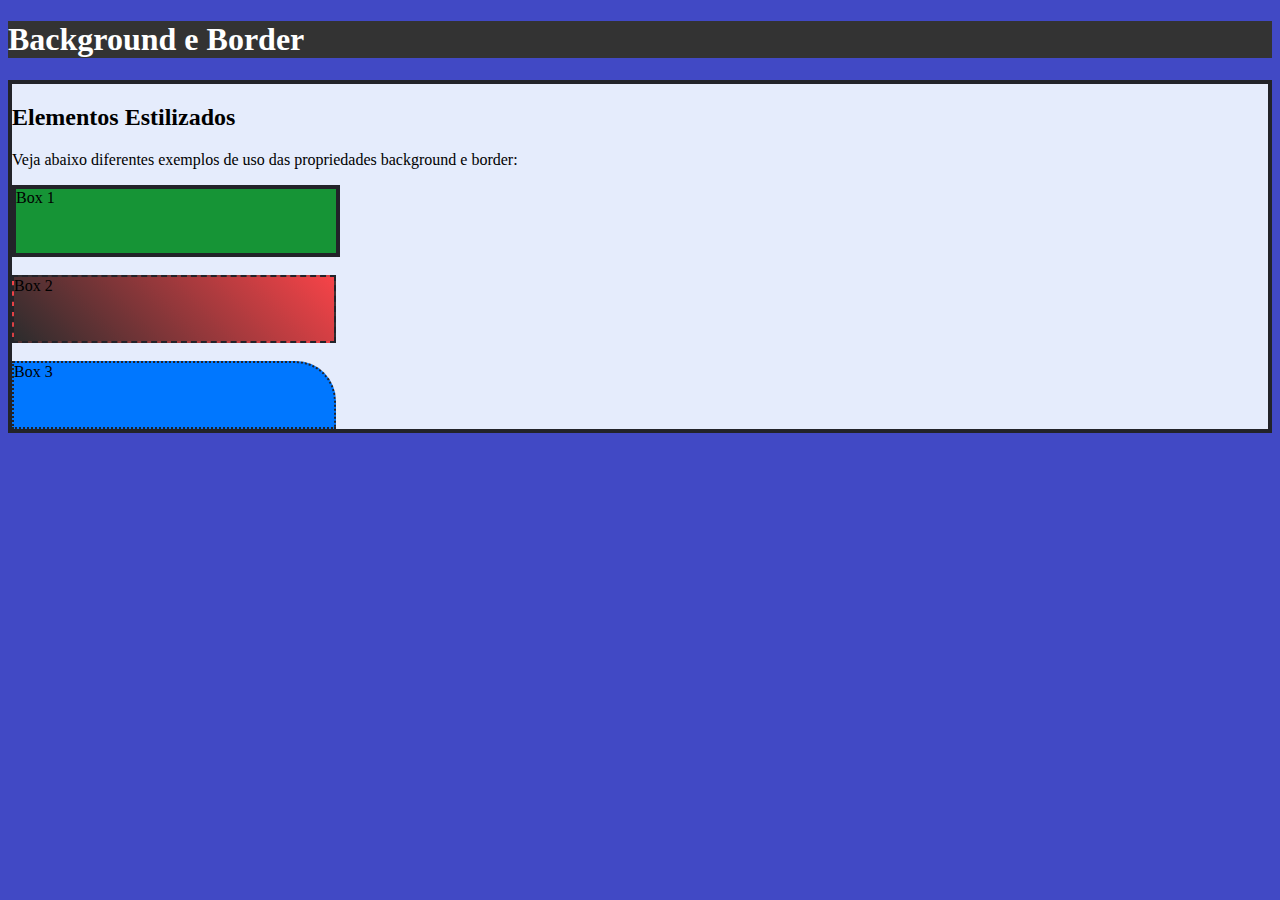
<file: background-border/index.html>
<!DOCTYPE html>
<html lang="en">
<head>
    <meta charset="UTF-8">
    <meta name="viewport" content="width=device-width, initial-scale=1.0">
    <title>Background e Border</title>
    <link rel="stylesheet" href="style.css">
</head>
<body>
    <header>
        <h1>Background e Border</h1>
    </header>

    <main>
        <h2>Elementos Estilizados</h2>
        <p>Veja abaixo diferentes exemplos de uso das propriedades background e border:</p>

        <section>
            <div class="box box1">Box 1</div>
            <br>
            <div class="box box2">Box 2</div>
            <br>
            <div class="box box3">Box 3</div>
        </section>
    </main>
</body>
</html>
</file>
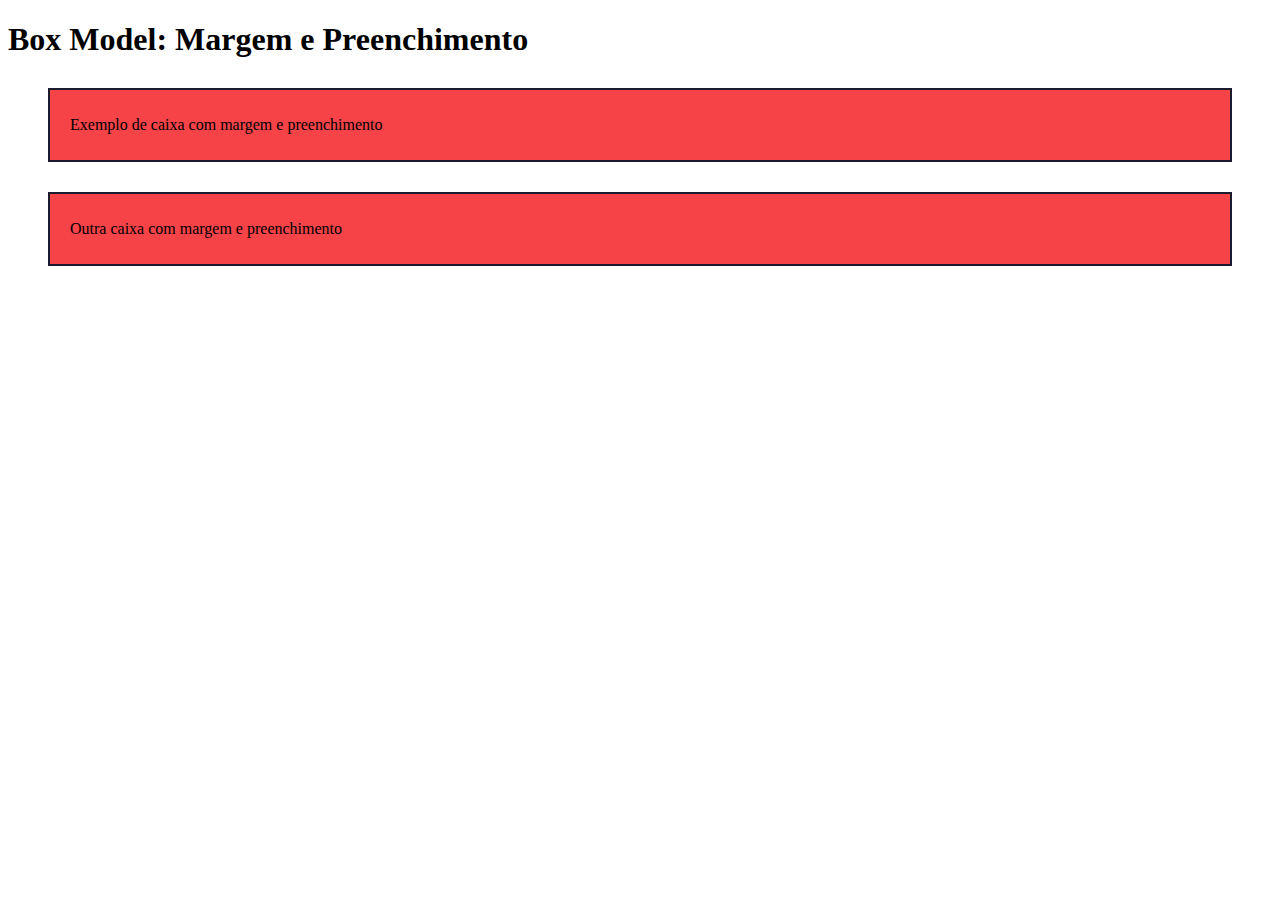
<file: box-model/index.html>
<!DOCTYPE html>
<html lang="pt-BR">
<head>
    <meta charset="UTF-8">
    <meta name="viewport" content="width=device-width, initial-scale=1.0">
    <title>Box Model: Margem e Preenchimento</title>
    <link rel="stylesheet" href="style.css">
</head>
<body>
    <h1>Box Model: Margem e Preenchimento</h1>
    
    <div class="box box1">
        <p>Exemplo de caixa com margem e preenchimento</p>
    </div>

    <div class="box box2">
        <p>Outra caixa com margem e preenchimento</p>
    </div>
</body>
</html>
</file>
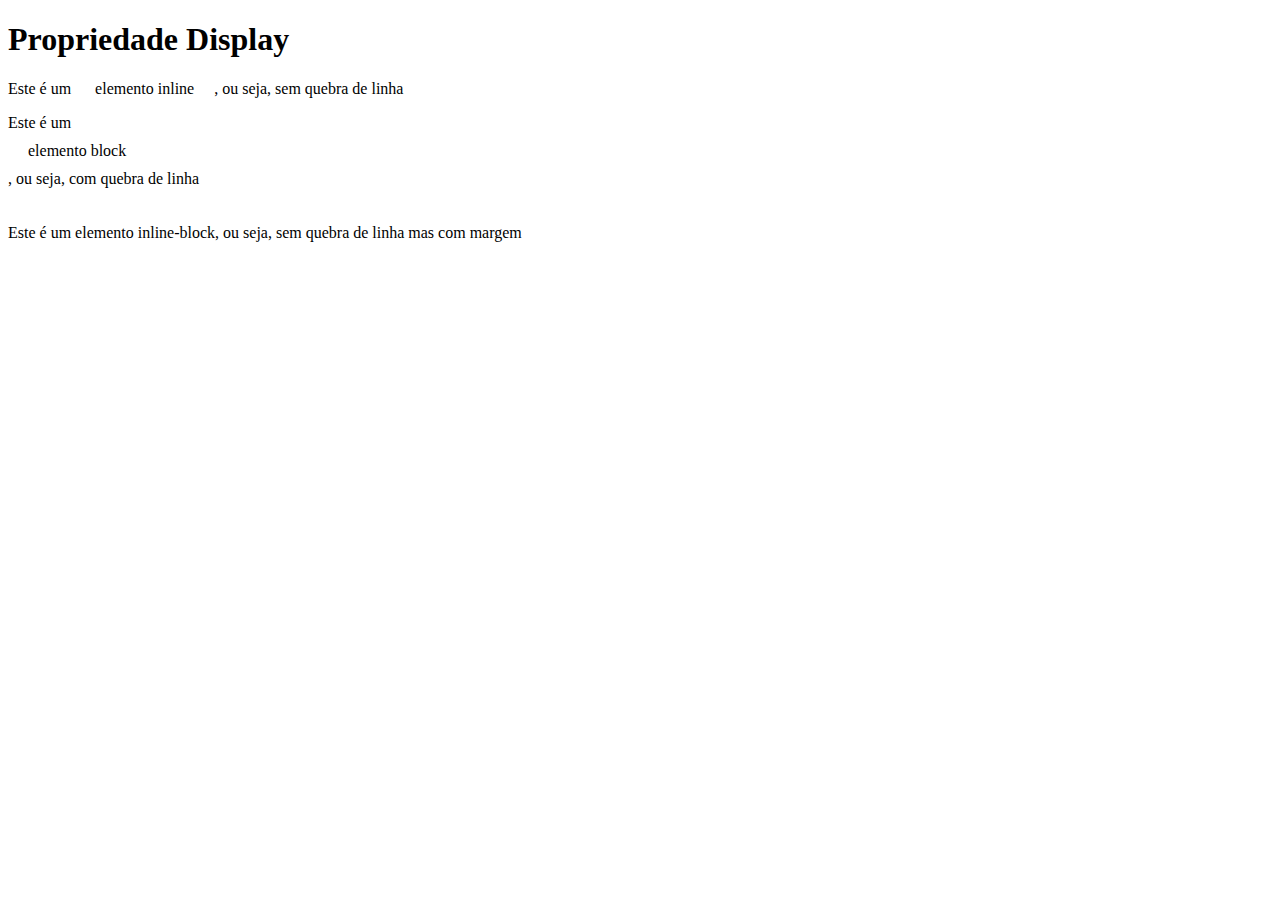
<file: display/index.html>
<!DOCTYPE html>
<html lang="pt-br">
<head>
    <meta charset="UTF-8">
    <meta name="viewport" content="width=device-width, initial-scale=1.0">
    <title>Display: Inline, block e inline-block</title>
    <link rel="stylesheet" href="style.css">
</head>
<body>
    <main>
        <h1>Propriedade Display</h1>

        <p>Este é um <span class="inline">elemento inline</span>, ou seja, sem quebra de linha</p>
        <p>Este é um <span class="block">elemento block</span>, ou seja, com quebra de linha</p>
        <p>Este é um <span class="inline-block">elemento inline-block</span>, ou seja, sem quebra de linha mas com margem</p>
    </main>    
</body>
</html>
</file>
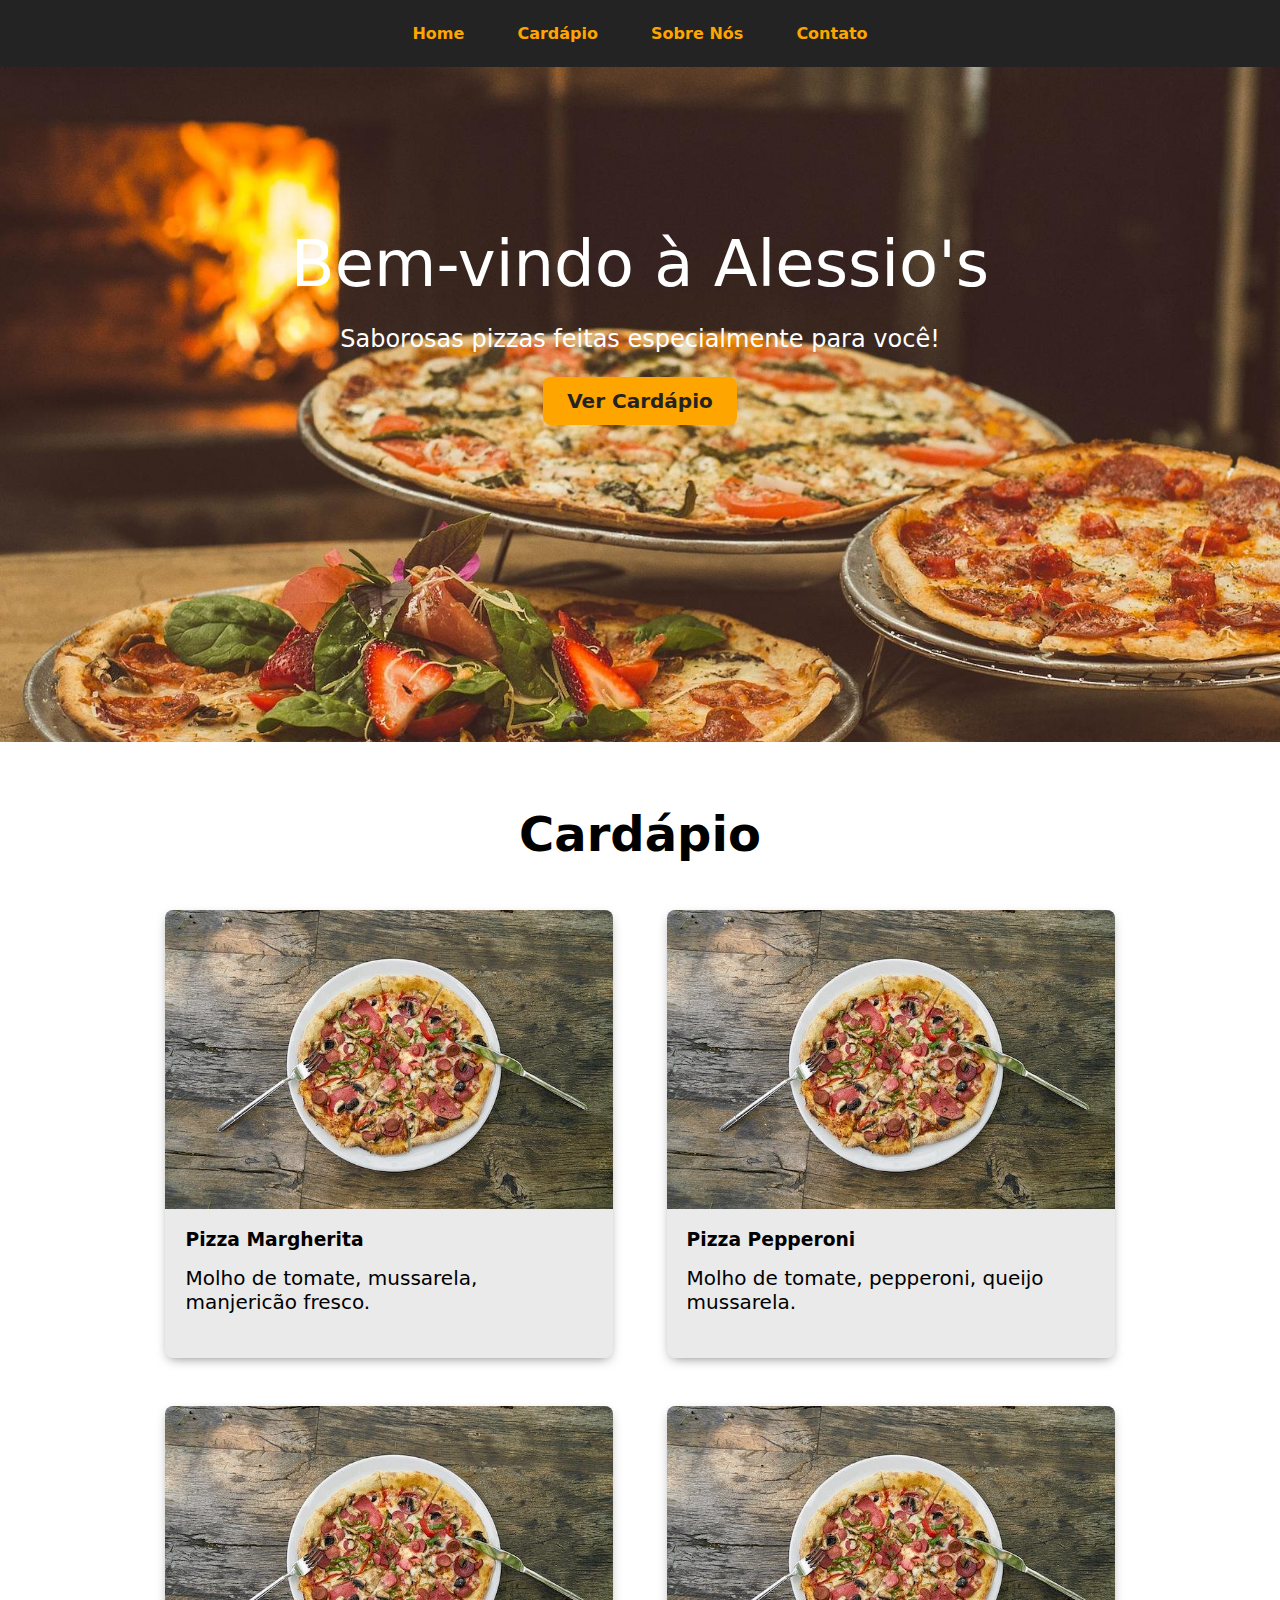
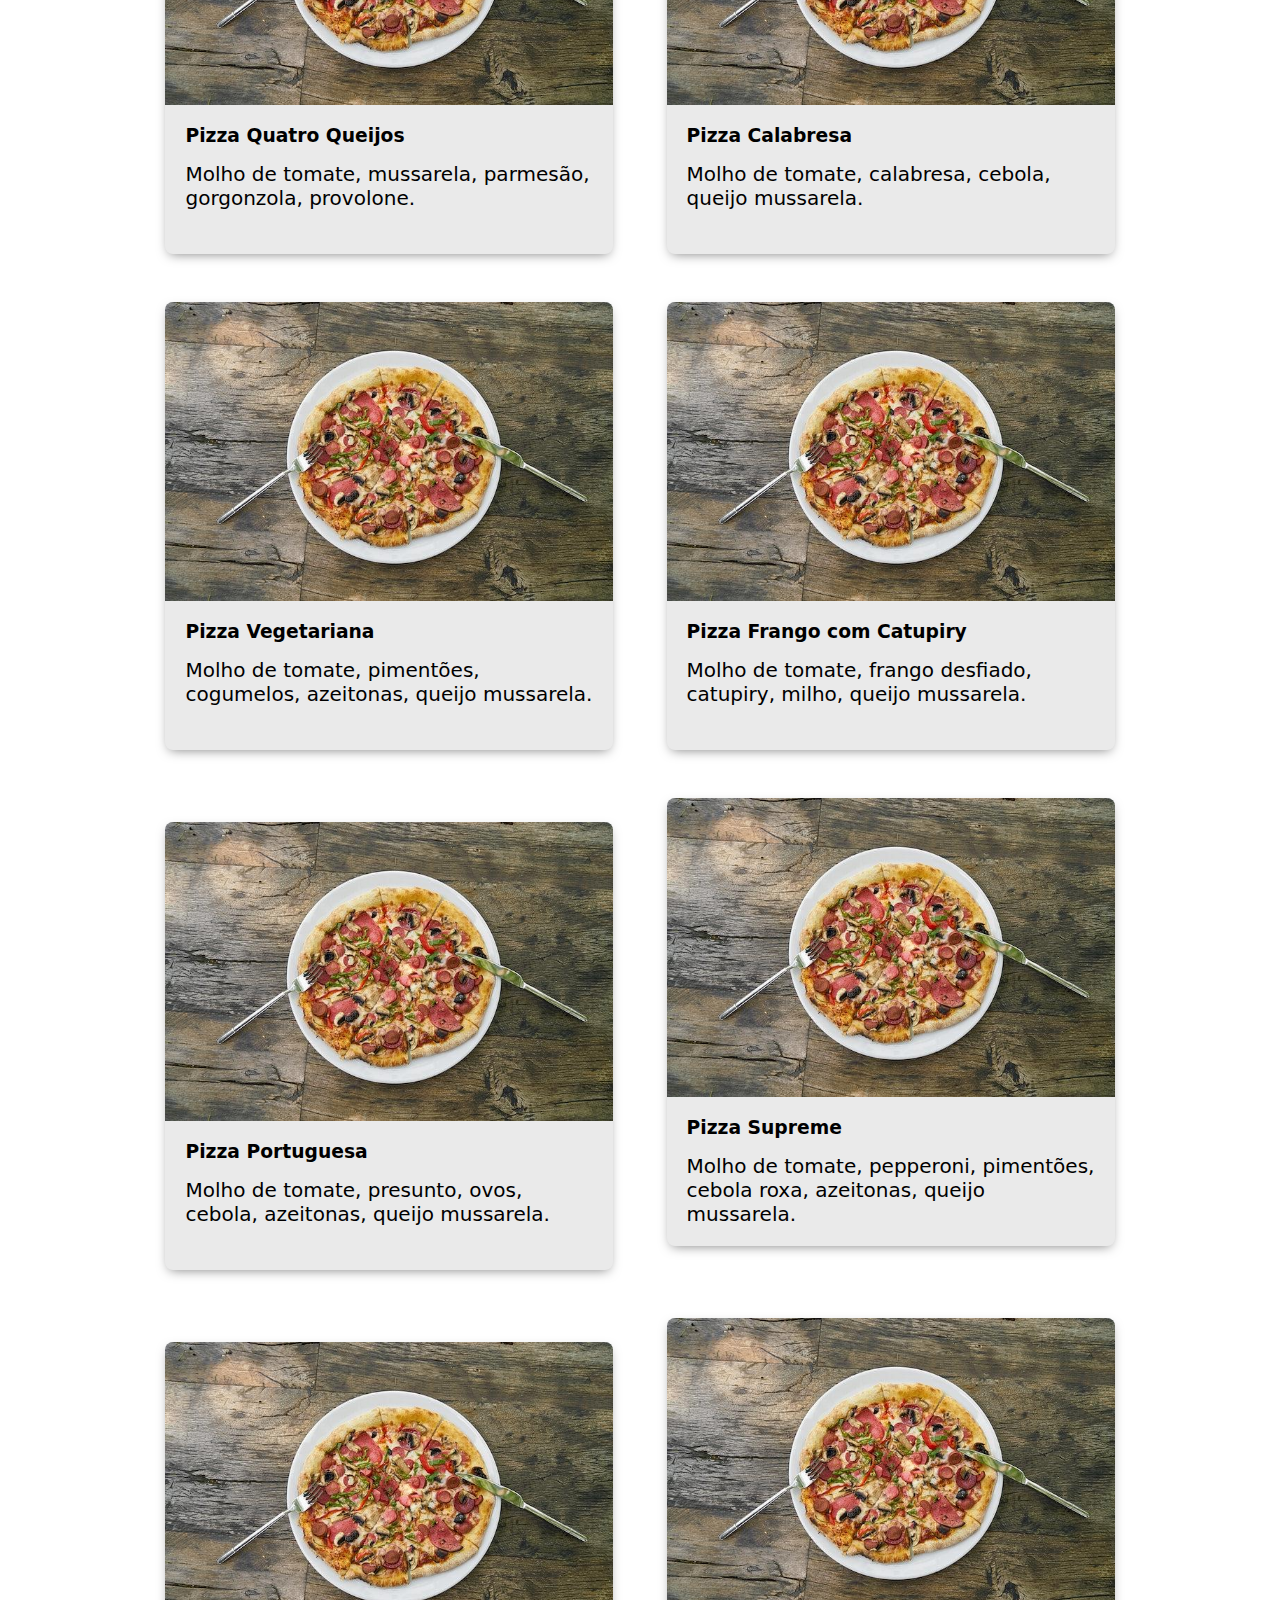
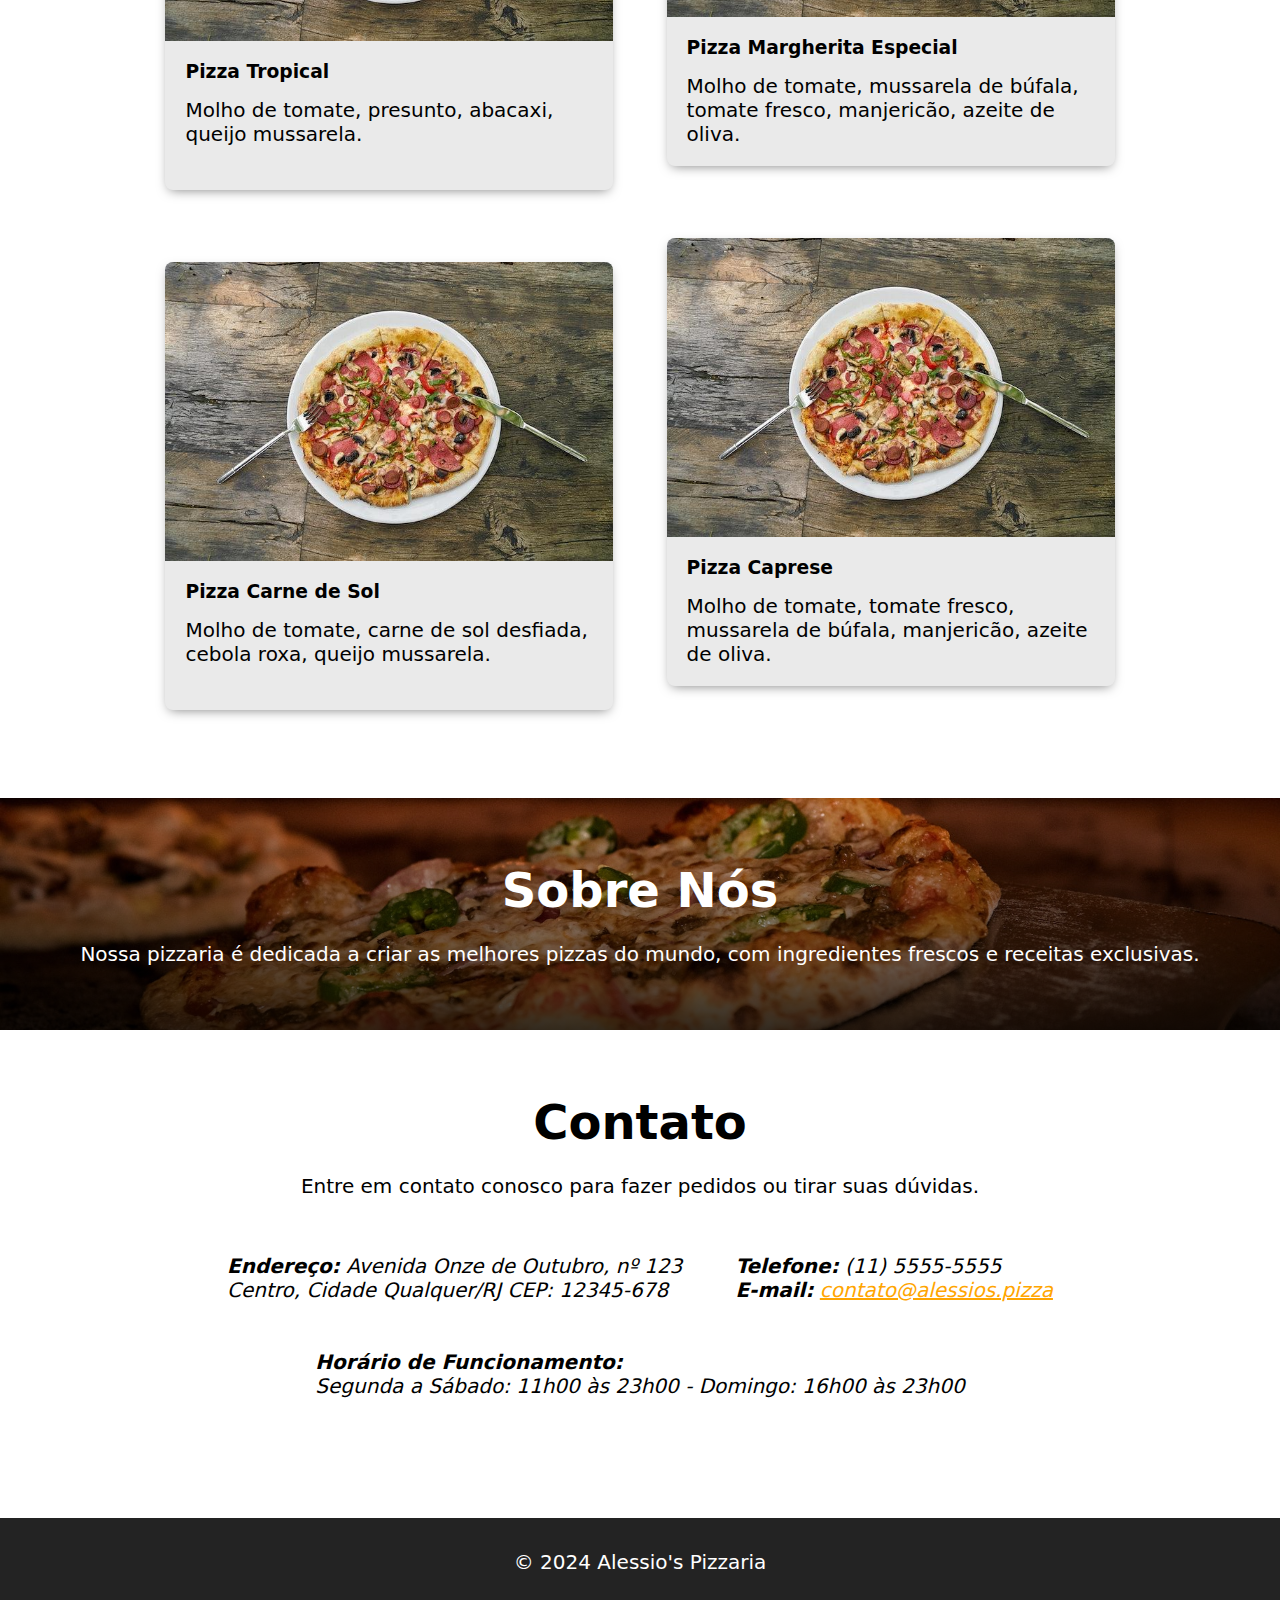
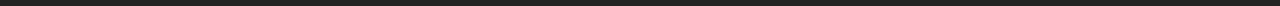
<file: Execicio-extra/index.html>
<!DOCTYPE html>
<html lang="pt-BR">

<head>
  <meta charset="UTF-8">
  <meta name="viewport" content="width=device-width, initial-scale=1.0">
  <title>Alessio's Pizzaria</title>
  <link rel="stylesheet" href="style.css">
</head>

<body>
  <header>
    <nav>
      <ul>
        <li><a href="#home">Home</a></li>
        <li><a href="#menu">Cardápio</a></li>
        <li><a href="#about">Sobre Nós</a></li>
        <li><a href="#contact">Contato</a></li>
      </ul>
    </nav>
  </header>

  <section id="home">
    <div class="hero">
      <h1>Bem-vindo à Alessio's</h1>
      <p>Saborosas pizzas feitas especialmente para você!</p>
      <a href="#menu" class="cta-button">Ver Cardápio</a>
    </div>
  </section>

  <section id="menu">
    <h2>Cardápio</h2>
    <ul class="menu-list">
      <li>
        <img src="img/pizza-cp.jpg" alt="Pizza Margherita">
        <h3>Pizza Margherita</h3>
        <p>Molho de tomate, mussarela, manjericão fresco.</p>
      </li>
      <li>
        <img src="img/pizza-cp.jpg" alt="Pizza Pepperoni">
        <h3>Pizza Pepperoni</h3>
        <p>Molho de tomate, pepperoni, queijo mussarela.</p>
      </li>
      <li>
        <img src="img/pizza-cp.jpg" alt="Pizza Quatro Queijos">
        <h3>Pizza Quatro Queijos</h3>
        <p>Molho de tomate, mussarela, parmesão, gorgonzola, provolone.</p>
      </li>
      <li>
        <img src="img/pizza-cp.jpg" alt="Pizza Calabresa">
        <h3>Pizza Calabresa</h3>
        <p>Molho de tomate, calabresa, cebola, queijo mussarela.</p>
      </li>
      <li>
        <img src="img/pizza-cp.jpg" alt="Pizza Vegetariana">
        <h3>Pizza Vegetariana</h3>
        <p>Molho de tomate, pimentões, cogumelos, azeitonas, queijo mussarela.</p>
      </li>
      <li>
        <img src="img/pizza-cp.jpg" alt="Pizza Frango com Catupiry">
        <h3>Pizza Frango com Catupiry</h3>
        <p>Molho de tomate, frango desfiado, catupiry, milho, queijo mussarela.</p>
      </li>
      <li>
        <img src="img/pizza-cp.jpg" alt="Pizza Portuguesa">
        <h3>Pizza Portuguesa</h3>
        <p>Molho de tomate, presunto, ovos, cebola, azeitonas, queijo mussarela.</p>
      </li>
      <li>
        <img src="img/pizza-cp.jpg" alt="Pizza Supreme">
        <h3>Pizza Supreme</h3>
        <p>Molho de tomate, pepperoni, pimentões, cebola roxa, azeitonas, queijo mussarela.</p>
      </li>
      <li>
        <img src="img/pizza-cp.jpg" alt="Pizza Tropical">
        <h3>Pizza Tropical</h3>
        <p>Molho de tomate, presunto, abacaxi, queijo mussarela.</p>
      </li>
      <li>
        <img src="img/pizza-cp.jpg" alt="Pizza Margherita Especial">
        <h3>Pizza Margherita Especial</h3>
        <p>Molho de tomate, mussarela de búfala, tomate fresco, manjericão, azeite de oliva.</p>
      </li>
      <li>
        <img src="img/pizza-cp.jpg" alt="Pizza Carne de Sol">
        <h3>Pizza Carne de Sol</h3>
        <p>Molho de tomate, carne de sol desfiada, cebola roxa, queijo mussarela.</p>
      </li>
      <li>
        <img src="img/pizza-cp.jpg" alt="Pizza Caprese">
        <h3>Pizza Caprese</h3>
        <p>Molho de tomate, tomate fresco, mussarela de búfala, manjericão, azeite de oliva.</p>
      </li>
    </ul>
  </section>

  <section id="about">
    <h2>Sobre Nós</h2>
    <p>Nossa pizzaria é dedicada a criar as melhores pizzas do mundo, com ingredientes frescos e receitas exclusivas.
    </p>
  </section>

  <section id="contact">
    <h2>Contato</h2>

    <p>Entre em contato conosco para fazer pedidos ou tirar suas dúvidas.</p>

    <address>
      <p>
        <strong>Endereço:</strong>
        Avenida Onze de Outubro, nº 123<br>
        Centro, Cidade Qualquer/RJ CEP: 12345-678
      </p>

      <div>
        <p><strong>Telefone:</strong> (11) 5555-5555</p>
        <p>
          <strong>E-mail:</strong>
          <a href="mailto:contato@alessios.pizza">contato@alessios.pizza</a>
        </p>
      </div>

      <div>
        <p><strong>Horário de Funcionamento:</strong></p>
        <p>Segunda a Sábado: 11h00 às 23h00 - Domingo: 16h00 às 23h00</p>
        <p></p>
      </div>
    </address>
  </section>

  <footer>
    <p>&copy; 2024 Alessio's Pizzaria</p>
  </footer>
</body>

</html>
</file>
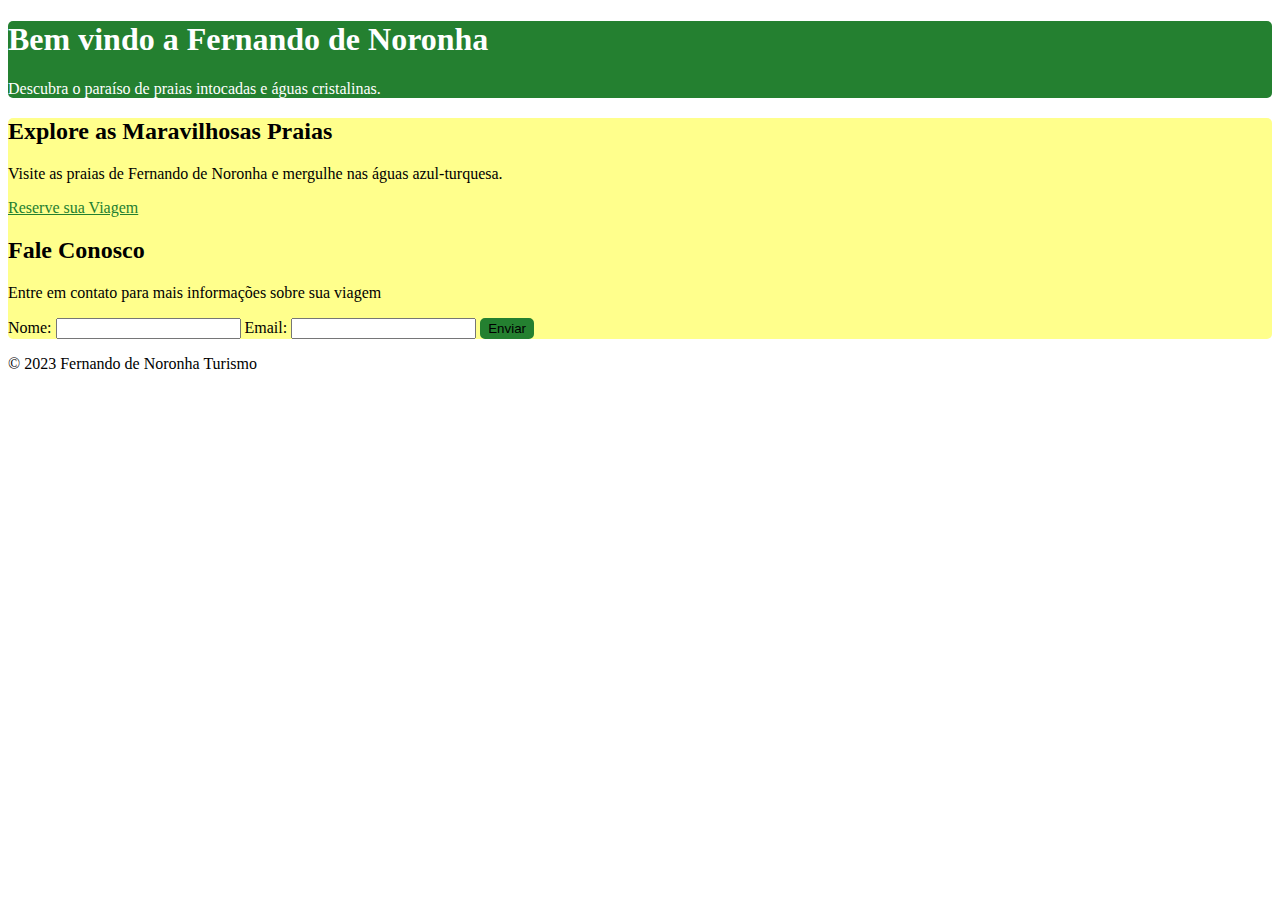
<file: Exercicio1/index.html>
<!DOCTYPE html>
<html lang="pt-BR">
<head>
    <meta charset="UTF-8">
    <meta name="viewport" content="width=device-width, initial-scale=1.0">
    <title>Exercício 1</title>
    <link rel="stylesheet" href="style.css">
</head>
<body>
    <header>
        <h1>Bem vindo a Fernando de Noronha</h1>
        <p>Descubra o paraíso de praias intocadas e águas cristalinas.</p>
    </header>
    <main>
        <section>
            <h2>Explore as Maravilhosas Praias</h2>
            <p>
                Visite as praias de Fernando de Noronha e mergulhe nas águas azul-turquesa.
            </p>

            <a href="#contact">Reserve sua Viagem</a>
        </section>
        <section id="contact">
            <h2> Fale Conosco </h2>
            <p>Entre em contato para mais informações sobre sua viagem</p>
            
            <form action="">
                <label for="name">Nome:</label>
                <input type="text" name="name" id="contato" required>
                <label for="email">Email:</label>
                <input type="email" name="email"  id="contato" required>
                <button type="submit">Enviar</button>
            </form>
        </section>
    </main>
    <footer>
        <p>&copy; 2023 Fernando de Noronha Turismo</p>
    </footer>
</body>
</html>
</file>
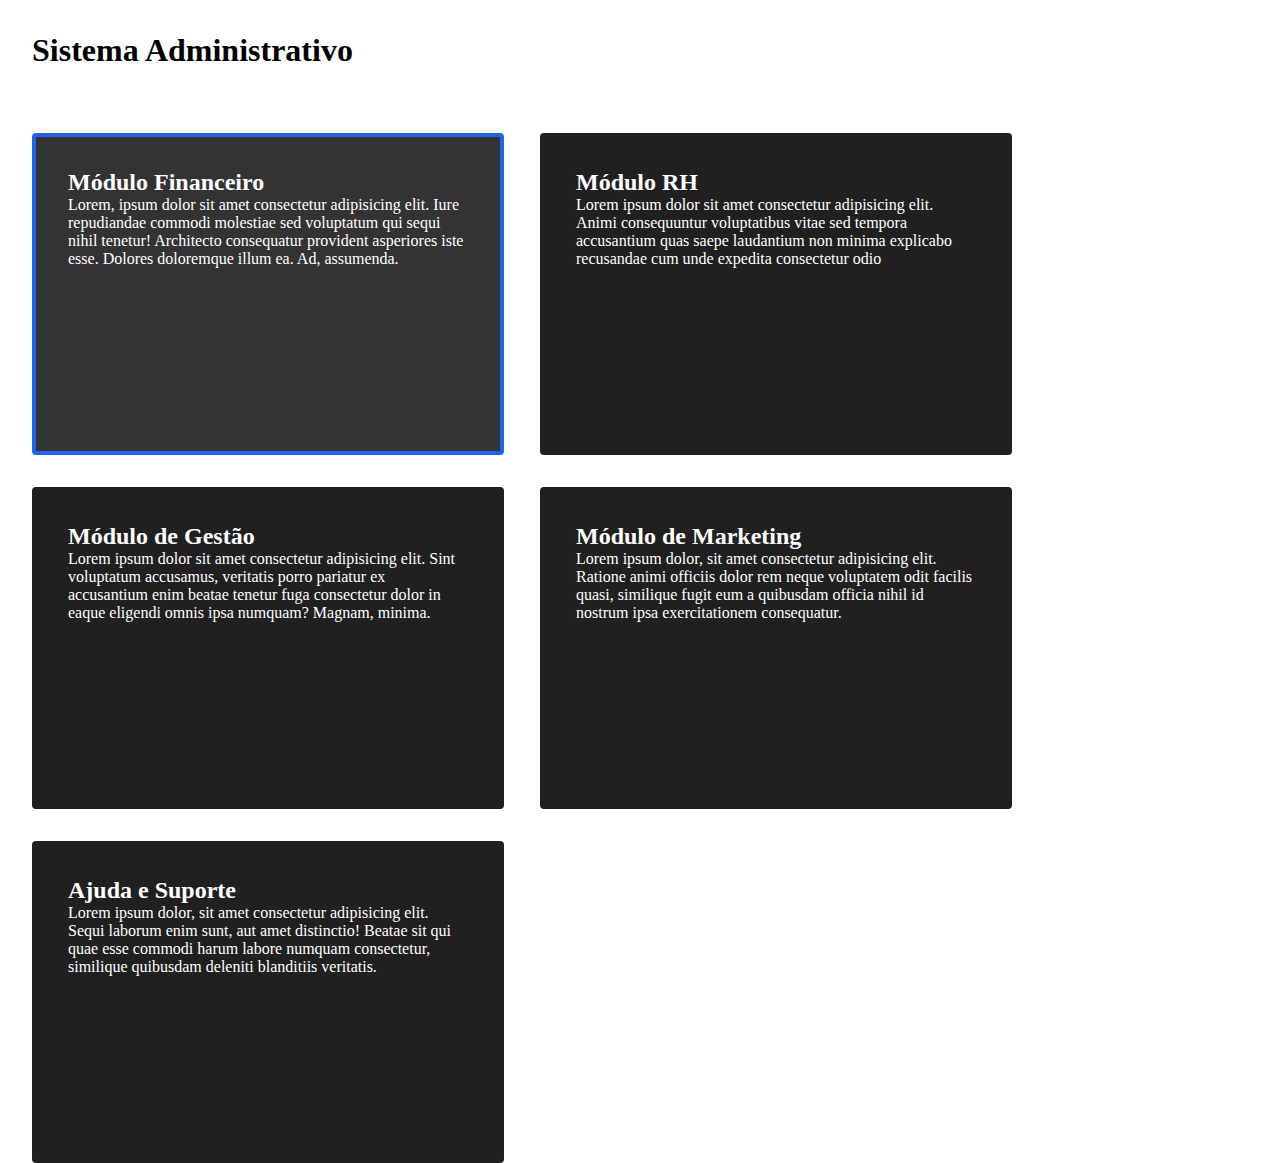
<file: Exercicio2/index.html>
<!DOCTYPE html>
<html lang="en">
<head>
    <meta charset="UTF-8">
    <meta name="viewport" content="width=device-width, initial-scale=1.0">
    <title>Exercício 2</title>
    <link rel="stylesheet" href="style.css">
</head>
<body>
    <header>
        <h1>Sistema Administrativo</h1>
    </header>
     
    <main>
        <ul>
            <li class="selected">
                <h2>Módulo Financeiro</h2>
                <p>Lorem, ipsum dolor sit amet consectetur adipisicing elit. Iure repudiandae commodi molestiae sed voluptatum qui sequi nihil tenetur! Architecto consequatur provident asperiores iste esse. Dolores doloremque illum ea. Ad, assumenda.</p>
            </li>
            <li>
                <h2>Módulo RH</h2>
                <p>Lorem ipsum dolor sit amet consectetur adipisicing elit. Animi consequuntur voluptatibus vitae sed tempora accusantium quas saepe laudantium non minima explicabo recusandae cum unde expedita consectetur odio</p>
            </li>
            <li class="">
                <h2>Módulo de Gestão</h2>
                <p>Lorem ipsum dolor sit amet consectetur adipisicing elit. Sint voluptatum accusamus, veritatis porro pariatur ex accusantium enim beatae tenetur fuga consectetur dolor in eaque eligendi omnis ipsa numquam? Magnam, minima.</p>
            </li>
            <li>
                <h2>Módulo de Marketing</h2>
                <p>Lorem ipsum dolor, sit amet consectetur adipisicing elit. Ratione animi officiis dolor rem neque voluptatem odit facilis quasi, similique fugit eum a quibusdam officia nihil id nostrum ipsa exercitationem consequatur.</p>
            </li>
            <li class="hidden">
                <h2>Módulo de Patrimônio</h2>
                <p>Lorem ipsum dolor sit amet consectetur adipisicing elit. Hic doloribus pariatur, et labore odit optio facilis maxime, repudiandae amet eius laboriosam sit veniam quos, provident at expedita cupiditate dolorum architecto.</p>
            </li>
            <li>
                <h2>Ajuda e Suporte</h2>
                <p>Lorem ipsum dolor, sit amet consectetur adipisicing elit. Sequi laborum enim sunt, aut amet distinctio! Beatae sit qui quae esse commodi harum labore numquam consectetur, similique quibusdam deleniti blanditiis veritatis.</p>
            </li>
        </ul>
    </main>
    
</body>
</html>
</file>
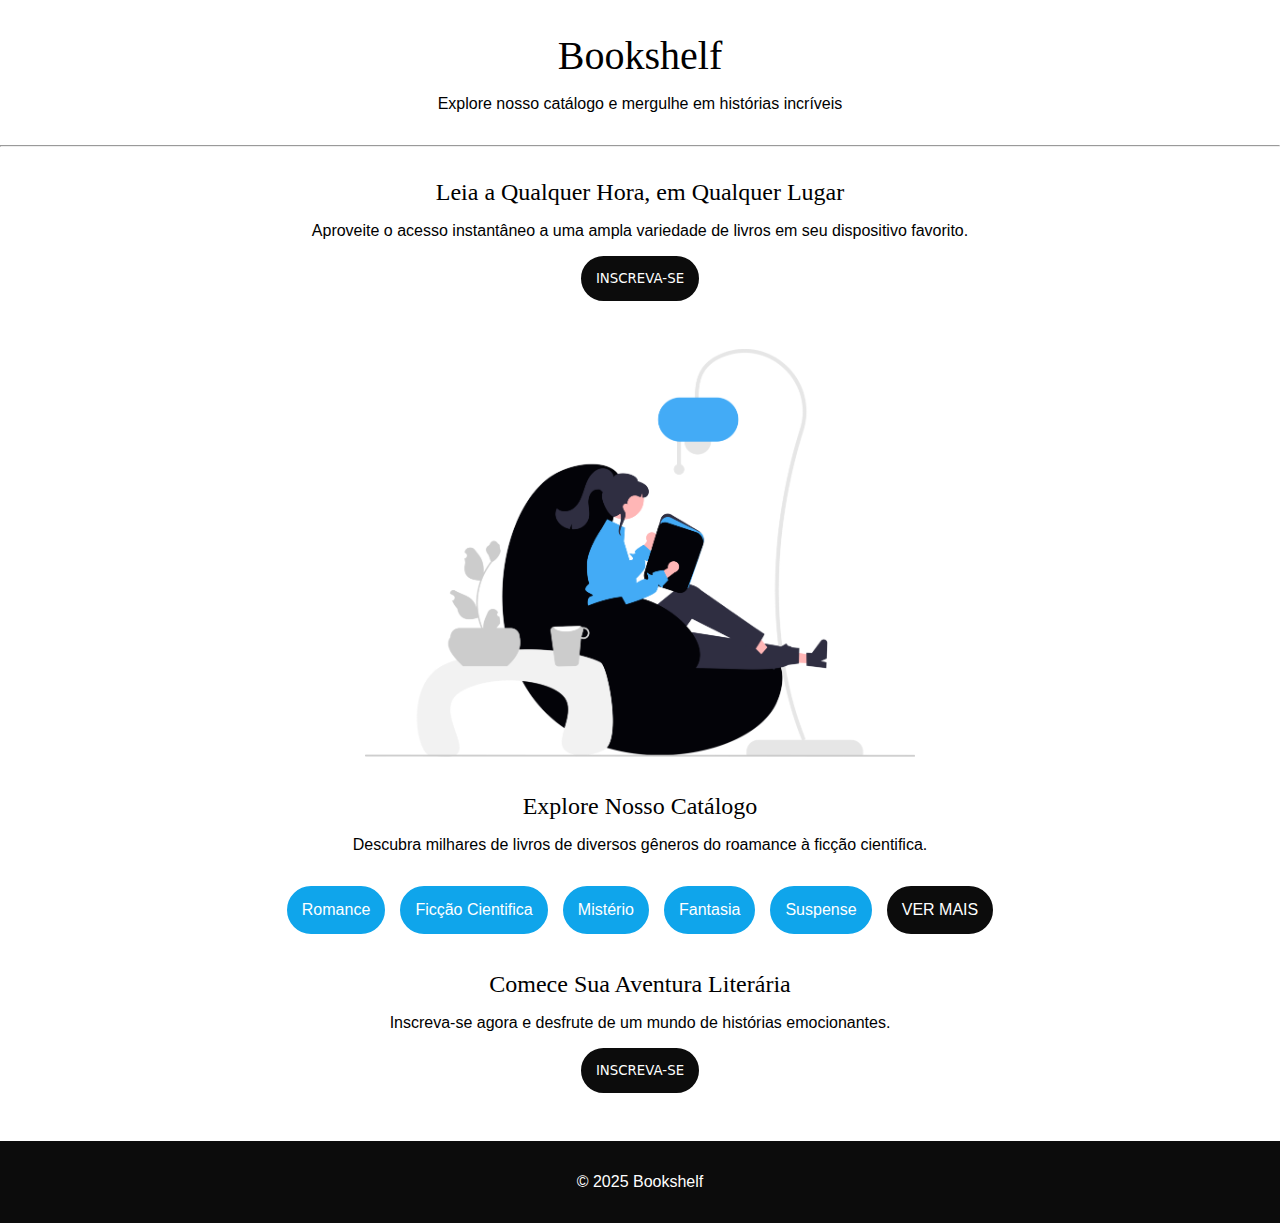
<file: Exercicio3/index.html>
<!DOCTYPE html>
<html lang="en">
<head>
    <meta charset="UTF-8">
    <meta name="viewport" content="width=device-width, initial-scale=1.0">
    <title>Exercicio 3</title>
    <link rel="stylesheet" href="index.css">
</head>
<body>
    <header>
        <h1>Bookshelf</h1>
        <p>Explore nosso catálogo e mergulhe em histórias incríveis</p>
    </header>
    <hr>
    <main>
        <section class="Inscreva">
            <h2>Leia a Qualquer Hora, em Qualquer Lugar</h2>
            <p>Aproveite o acesso instantâneo a uma ampla variedade de livros em seu dispositivo favorito.</p>
            <button>Inscreva-se</button>
        </section>
        <img src="2.png" alt="" width="550px">
        <section class="catalogo">
            <h2>Explore Nosso Catálogo</h2>
            <p>Descubra milhares de livros de diversos gêneros do roamance à ficção cientifica.</p>
            <ul>
                <li>Romance</li>
                <li>Ficção Cientifica</li>
                <li>Mistério</li>
                <li>Fantasia</li>
                <li>Suspense</li>
                <li class="ver">Ver mais</li>
            </ul>
        </section>
        <section>
            <h2>Comece Sua Aventura Literária</h2>
            <p>Inscreva-se agora e desfrute de um mundo de histórias emocionantes.</p>
            <button>Inscreva-se</button>
        </section>
    </main>
    <footer>
        <p>&copy; 2025 Bookshelf</p>
    </footer>
    
</body>
</html>
</file>
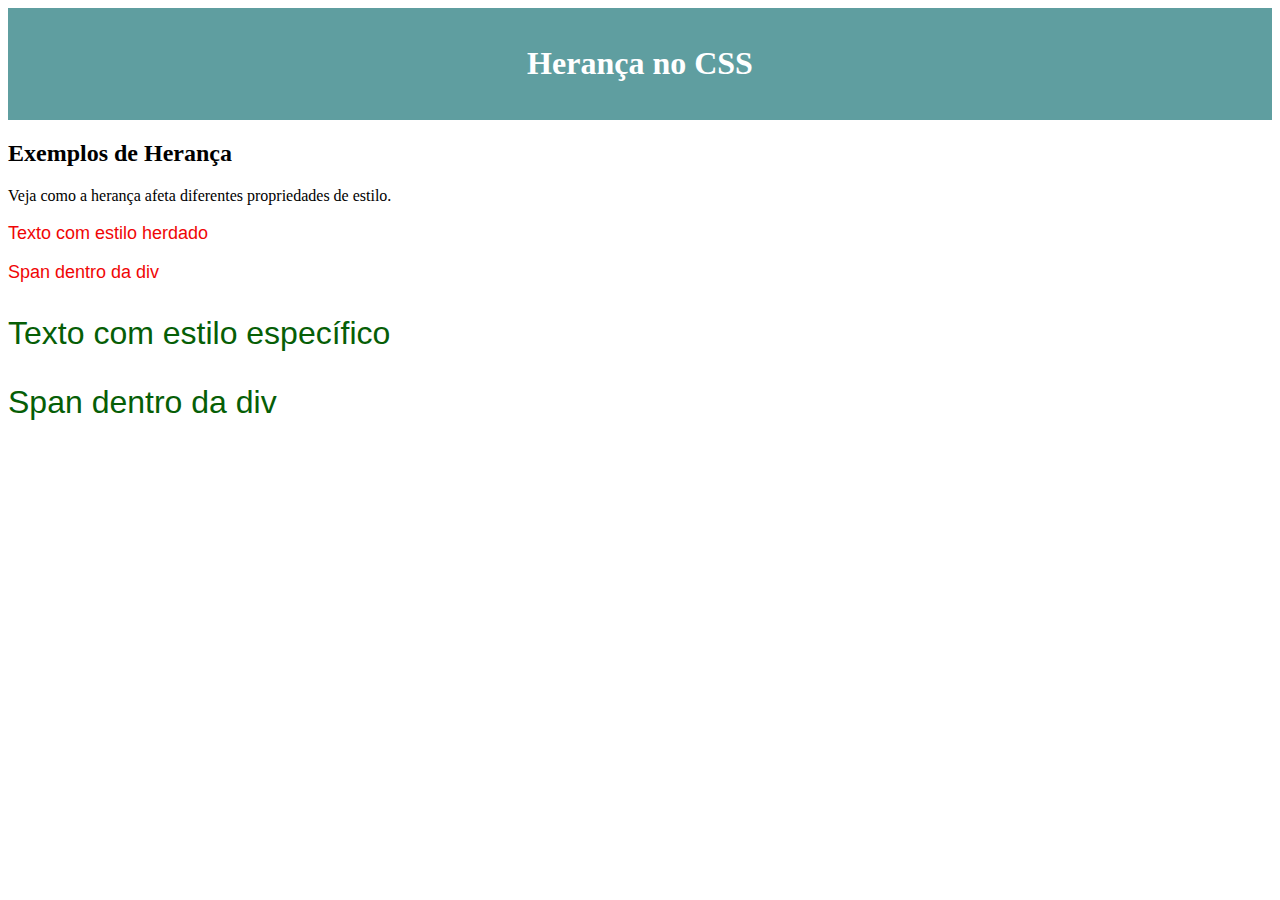
<file: Heranca/index.html>
<!DOCTYPE html>
<html lang="en">
<head>
    <meta charset="UTF-8">
    <meta name="viewport" content="width=device-width, initial-scale=1.0">
    <title>Herança</title>
    <link rel="stylesheet" href="style.css">
</head>
<body>
    <header>
        <h1>Herança no CSS</h1>
    </header>

    <section>
        <h2>Exemplos de Herança</h2>
        <p>Veja como a herança afeta diferentes propriedades de estilo.</p>
        <div class="parent">
            <p>Texto com estilo herdado</p>
            <span>Span dentro da div</span>
            <div class="child">
                <p>Texto com estilo específico</p>
                <span>Span dentro da div</span>
            </div>
        </div>
    </section>
</body>
</html>
</file>
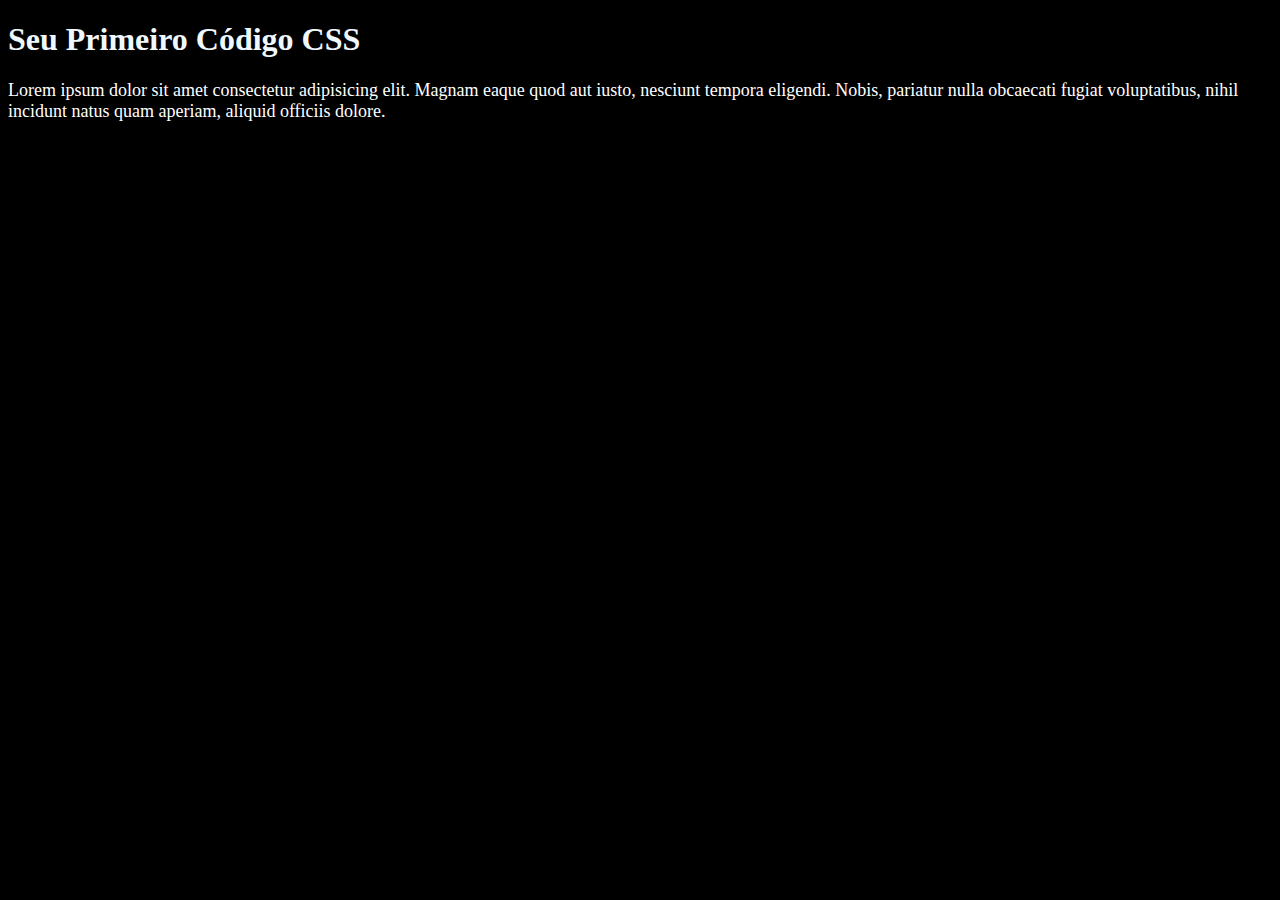
<file: PrimeiroCSS/index.html>
<!DOCTYPE html>
<html lang="pt-BR">
<head>
    <meta charset="UTF-8">
    <meta name="viewport" content="width=device-width, initial-scale=1.0">
    <title>Document</title>

    <style>
        h1{
            color:aliceblue;
        }
    </style>

    <link rel="stylesheet" href="style.css">
</head>
<body style="background-color: black ;">
    <h1>Seu Primeiro Código CSS</h1>
    <p>Lorem ipsum dolor sit amet consectetur adipisicing elit. Magnam 
        eaque quod aut iusto, nesciunt tempora eligendi. Nobis, pariatur 
        nulla obcaecati fugiat voluptatibus, nihil incidunt natus quam 
        aperiam, aliquid officiis dolore.
    </p>
</body>
</html>
</file>
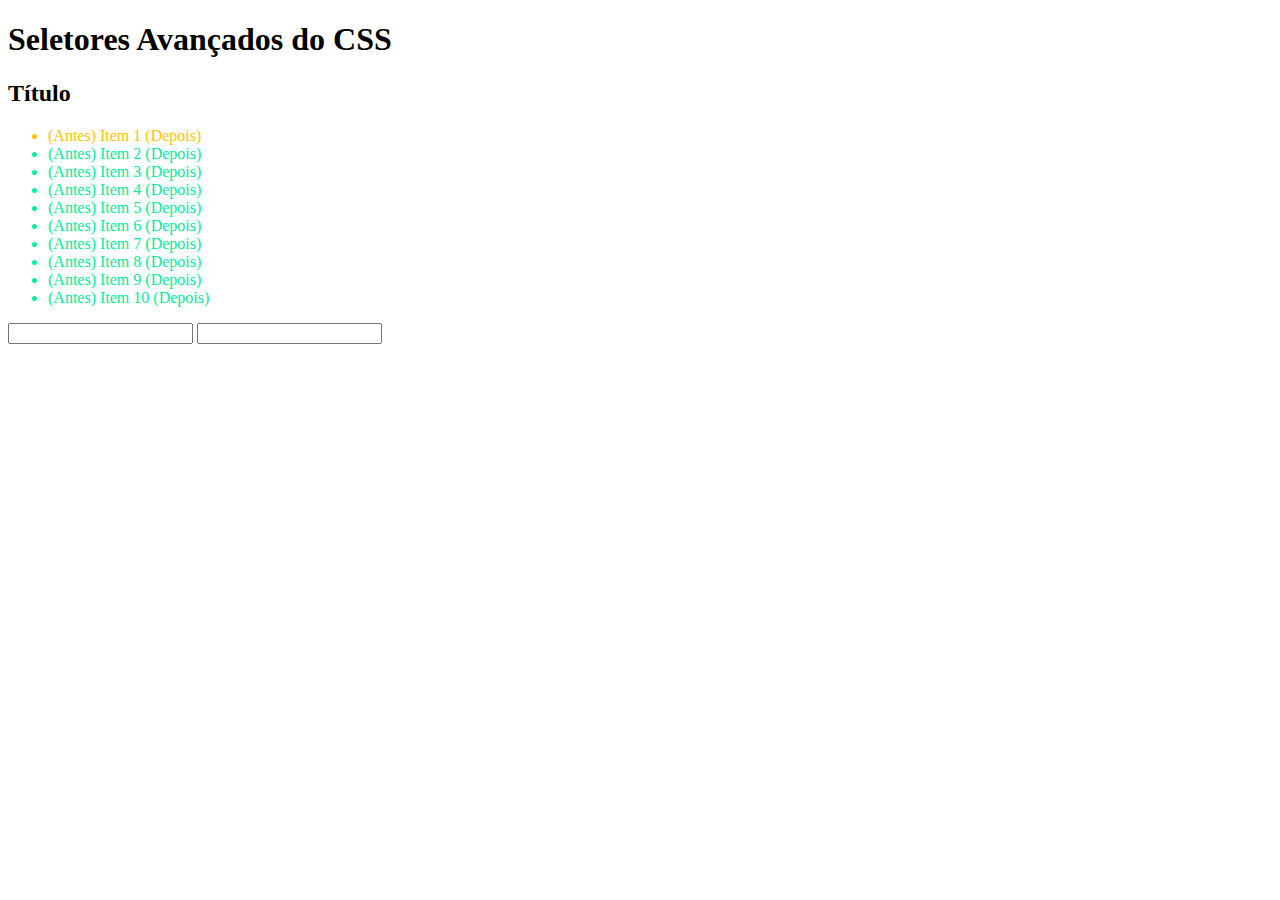
<file: Seletores-Adv/index.html>
<!DOCTYPE html>
<html lang="pt-br">

<head>
    <meta charset="UTF-8">
    <meta name="viewport" content="width=device-width, initial-scale=1.0">
    <link rel="stylesheet" href="style.css">
    <title>Seletores Avançados do CSS</title>
</head>

<body>
    <header>
        <h1>Seletores Avançados do CSS</h1>
    </header>

    <section>
        <h2>Título</h2>
        <ul>
            <li>Item 1</li>
            <li>Item 2</li>
            <li>Item 3</li>
            <li>Item 4</li>
            <li>Item 5</li>
            <li>Item 6</li>
            <li>Item 7</li>
            <li>Item 8</li>
            <li>Item 9</li>
            <li>Item 10</li>
        </ul>
    </section>
    <section>
        <input type="text">
        <input type="text">
    </section>
</body>

</html>
</file>
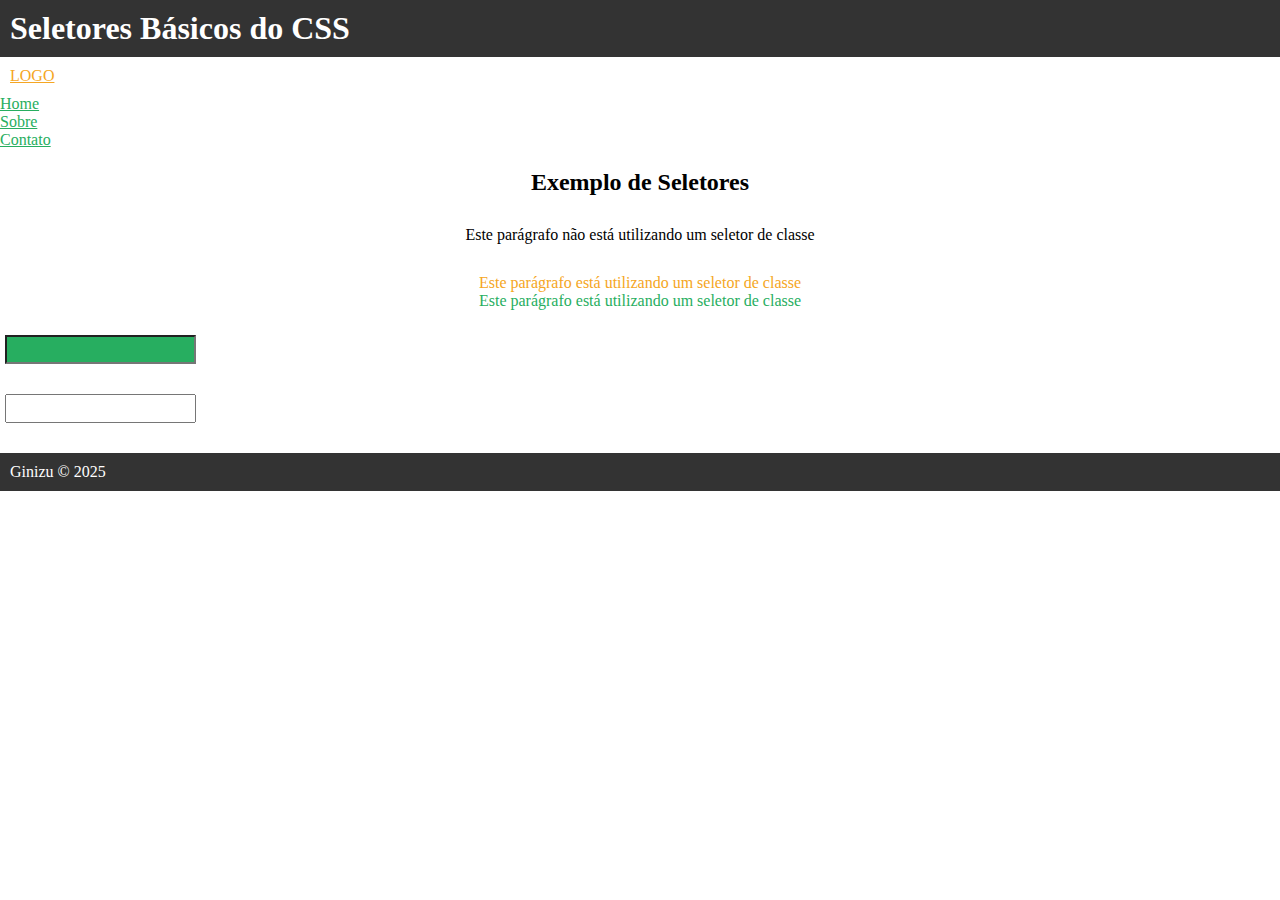
<file: seletores-basicos/index.html>
<!DOCTYPE html>
<html lang="en">
<head>
    <meta charset="UTF-8">
    <meta name="viewport" content="width=device-width, initial-scale=1.0">
    <title>Seletores Básicos do CSS</title>
    <link rel="stylesheet" href="style.css">
</head>
<body>
    <header>
        <h1>Seletores Básicos do CSS</h1>
    </header>

    <nav>
        <a href="#">LOGO</a>
        <ul>
            <li><a href="#">Home</a></li>
            <li><a href="#">Sobre</a></li>
            <li><a href="#">Contato</a></li>
        </ul>
    </nav>
    <section id="secao-principal">
        <h2>Exemplo de Seletores</h2>
        <p>Este parágrafo não está utilizando um seletor de classe</p>
        <p class="laranja">Este parágrafo está utilizando um seletor de classe</p>
        <p class="verde">Este parágrafo está utilizando um seletor de classe </p>
    </section>

    <section>
        <form>
            <input type="email" name="email">
            <input type="password" name="password">
        </form>

    </section>

    <footer>
        <p>Ginizu &copy; 2025</p>
    </footer>
</body>
</html>
</file>
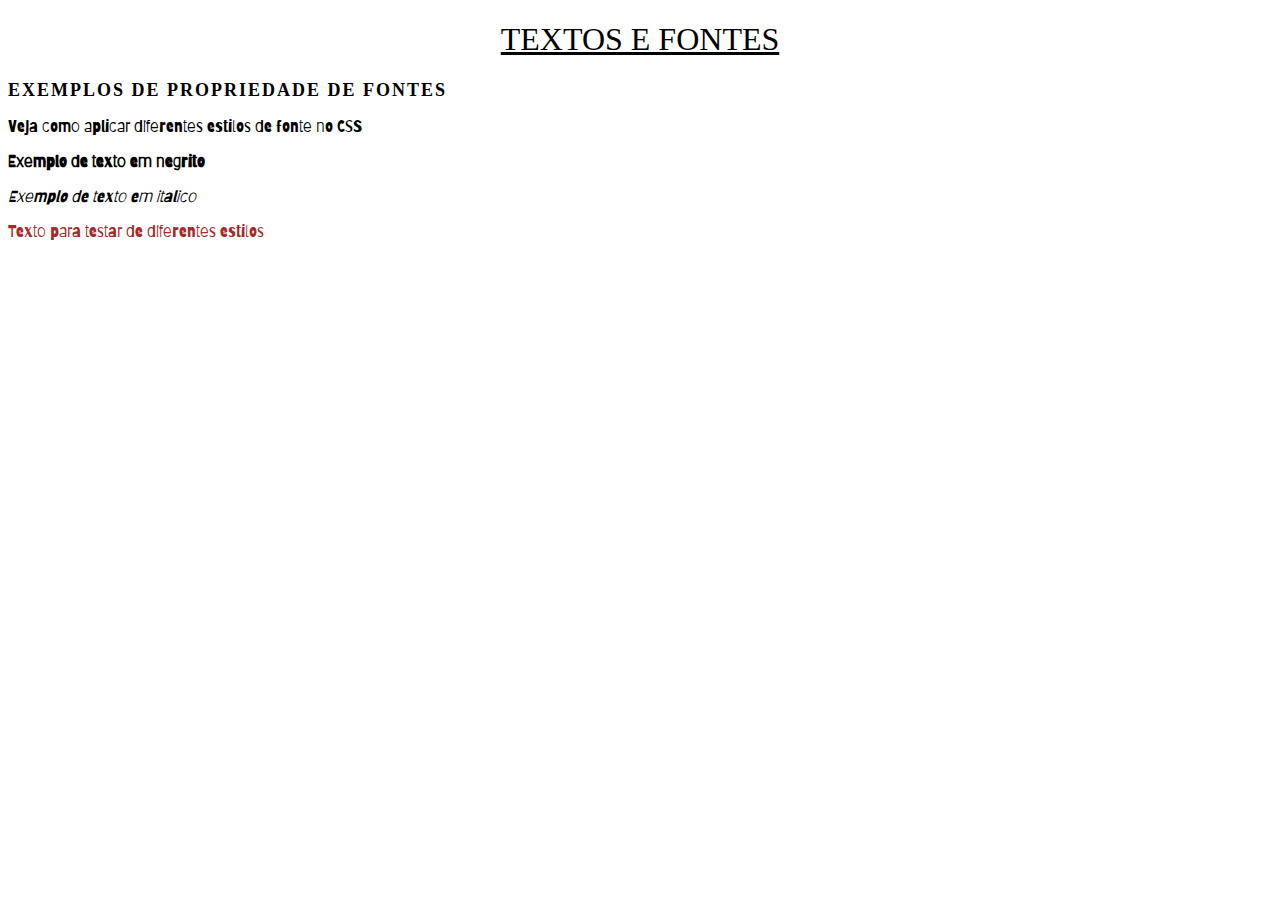
<file: textos-fontes/index.html>
<!DOCTYPE html>
<html lang="pt-br">
<head>
    <meta charset="UTF-8">
    <meta name="viewport" content="width=device-width, initial-scale=1.0">
    <title>Textos e Fontes</title>
    <link rel="stylesheet" href="style.css">

</head>
<body>
    <header>
        <h1>Textos e Fontes</h1>
    </header>

    <main>
        <h2>Exemplos de Propriedade de Fontes</h2>

        <div>
            <p>Veja como aplicar diferentes estilos de fonte no CSS</p>
        </div>
        <div  class="bold">
            <p>Exemplo de texto em negrito</p>
        </div>
        <div class="italic">
            <p>Exemplo de texto em italico</p>
        </div>
        <div class="ex">
            <p>Texto para testar de diferentes estilos</p>
        </div>
    </main>
</body>
</html>
</file>
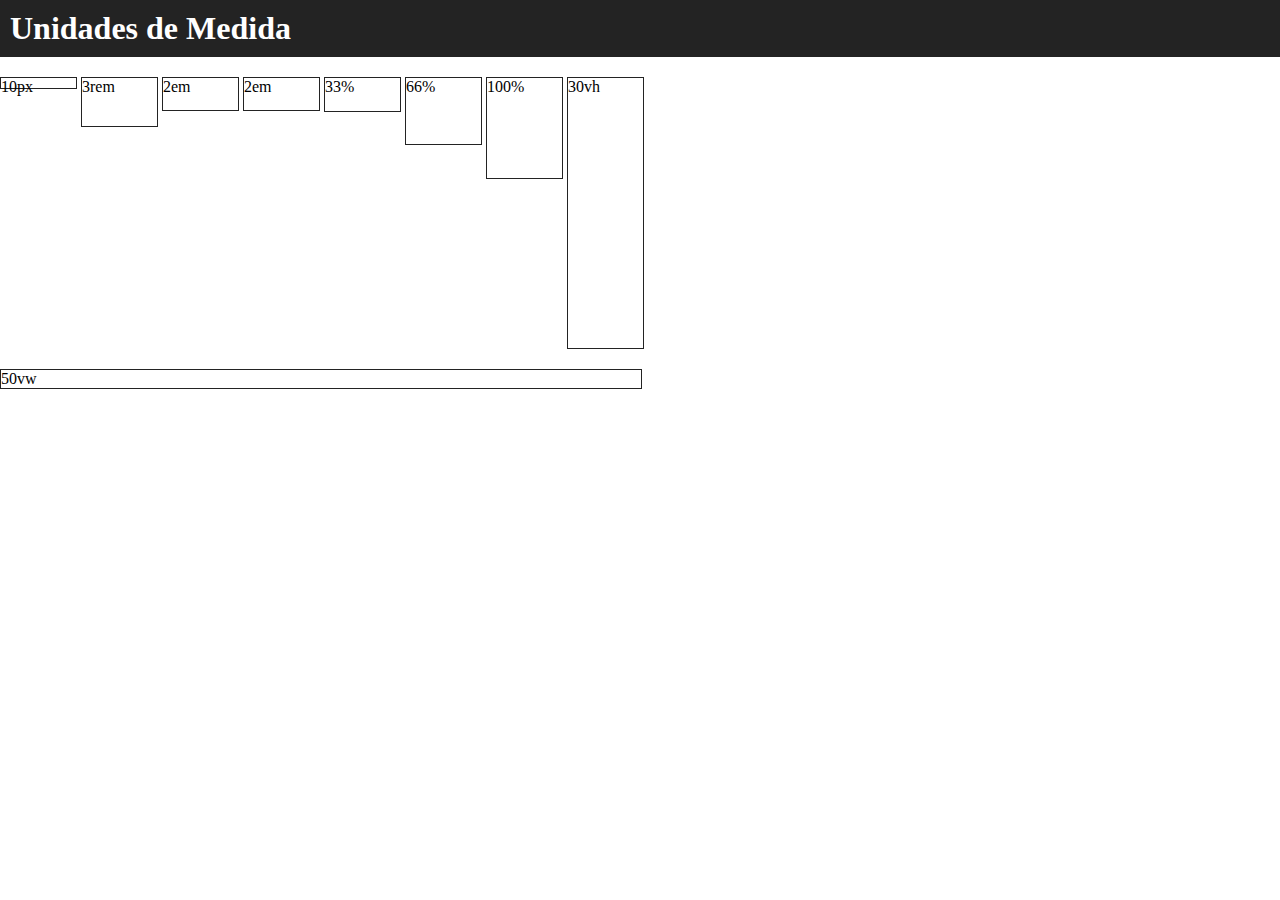
<file: unidades-de-medida/index.html>
<!DOCTYPE html>
<html lang="pt-br">

<head>
    <meta charset="UTF-8">
    <meta name="viewport" content="width=device-width, initial-scale=1.0">
    <link rel="stylesheet" href="index.css">
    <title>Unidades de Medida</title>
</head>

<body>
    <header>
        <h1>Unidades de Medida</h1>
    </header>

    <section>
        <div class="box px">10px</div>
        <div class="box rem">3rem</div>
        <div class="box em">2em</div>
        <div class="box em big">2em</div>
        <div class="box prcnt-33">33%</div>
        <div class="box prcnt-66">66%</div>
        <div class="box prcnt-100">100%</div>
        <div class="box vh">30vh</div>
        <div class="box vw">50vw</div>
    </section>

</body>

</html>
</file>
<file: background-border/style.css>
header {
    background-color: #333;
    color: #FFFFFF;
}

body {
    background-color: #4149c5;
    background-image: url("https://codetheweb.blog/assets/img/posts/css-advanced-background-images/cover.jpg");
    background-size: cover;
}

main {
    background-color: rgba(240, 248, 255, 0.938);
    border-width: 4px;
    border-color: rgb(34, 35, 41);
    border-style: solid;
}

.box1 {
    background-color: #169436;
    border: 4px solid rgb(34, 35, 41);
    height: 64px;
    width: 320px;
}

.box2 {
    background-image: linear-gradient(45deg, #2c2c2d, #f64348);
    height: 64px;
    width: 320px;
    border: 2px dashed rgb(34, 35, 41);
}

.box3 {
    background-color: #07f;
    border: 2px dotted rgb(34, 35, 41);
    height: 64px;
    width: 320px;
    border-top-right-radius: 40px;
}
</file>
<file: box-model/style.css>
.box {
    background-color: #f64348;
    border: 2px solid #1c1a2d;
}

.box {
    margin-top: 30px;
    margin-right: 40px;
    margin-bottom: 30px;
    margin-left: 40px;

    padding-top: 10px;
    padding-left: 20px;
    padding-bottom: 10px;
    padding-right: 20px;
}
</file>
<file: display/style.css>
.inline {
    display: inline;
    margin-top: 5px;
    margin-bottom: 5px;
    margin-left: 10px;
    margin-right: 10px;
    padding-top: 5px;
    padding-bottom: 5px;
    padding-left: 10px;
    padding-right: 10px;
}
/* Inline não quebra de linha, largura mínima, aceita margem e preencimento horizontal,
 mas vertical não é aplicável */

 .block {
    display: block;
    margin-top: 5px;
    margin-bottom: 5px;
    margin-left: 10px;
    margin-right: 10px;
    padding-top: 5px;
    padding-bottom: 5px;
    padding-left: 10px;
    padding-right: 10px;
 }
 /* Block quebra de linha, largura máxima */

 .inline-block {
    display: inline-block;
    margin-top: 10px;
    padding-top: 10px;
 }

 /* inline-block não quebra linha */
</file>
<file: Execicio-extra/style.css>
* {
    box-sizing: border-box;
    margin: 0;
    padding: 0;
  }
  
  :root {
    --color-primary: #ffa500;
    --color-dark: #232323;
    --color-light: #eaeaea;
    --color-white: #fff;
  }
  
  html {
    scroll-behavior: smooth;
  }
  
  body {
    font-family: system-ui, -apple-system, BlinkMacSystemFont, 'Segoe UI', Roboto, Oxygen, Ubuntu, Cantarell, 'Open Sans', 'Helvetica Neue', sans-serif;
  }
  
  a {
    color: var(--color-primary);
  }
  
  header {
    background-color: var(--color-dark);
    color: var(--color-white);
    padding: 1.5rem 0;
  }
  
  nav ul {
    list-style: none;
    text-align: center;
  }
  
  nav li {
    display: inline;
    margin: 0 1.5rem;
  }
  
  nav a {
    text-decoration: none;
    font-weight: 700;
  }
  
  .hero {
    background-image: url("img/pizza-bv.jpg");
    background-size: cover;
    color: var(--color-white);
    min-height: 75vh;
    padding: 10rem 0;
    text-align: center;
  }
  
  .hero h1 {
    font-size: 4rem;
    font-weight: 100;
  }
  
  .hero p {
    font-size: 1.5rem;
    margin-top: 1.5rem;
  }
  
  .cta-button {
    background-color: var(--color-primary);
    border-radius: .5rem;
    color: var(--color-dark);
    display: inline-block;
    font-size: 1.25rem;
    font-weight: 700;
    margin-top: 1.5rem;
    padding: .75rem 1.5rem;
    text-decoration: none;
  }
  
  section:not(#home) {
    padding: 4rem;
    text-align: center;
  }
  
  h2 {
    font-size: 3rem;
    margin-bottom: 1.5rem;
  }
  
  p {
    font-size: 1.25rem;
  }
  
  .menu-list {
    list-style: none;
  }
  
  .menu-list > li {
    background-color: var(--color-light);
    border-radius: .5rem;
    box-shadow: 0 4px 12px -4px rgba(0, 0, 0, 0.5);
    cursor: pointer;
    display: inline-block;
    margin: 1.5rem;
    height: 28rem;
    width: 28rem;
    text-align: left;
  }
  
  .menu-list img {
    border-top-left-radius: .5rem;
    border-top-right-radius: .5rem;
    object-fit: cover;
    width: 100%;
  }
  
  .menu-list h3,
  .menu-list p {
    padding: 1rem 1.25rem 0;
  }
  
  #about {
    background-image: linear-gradient(
      to bottom,
      rgba(0, 0, 0, 0) 0%,
      rgba(0, 0, 0, 0.8) 100%
      ),
      url("img/pizza-sb.jpg");
    background-size: cover;
    background-position: center;
    color: var(--color-white);
  }
  
  address {
    margin: 2rem 0;
    font-style: italic;
  }
  
  address > * {
    display: inline-block;
    margin: 1.5rem;
    text-align: left;
  }
  
  footer {
    background-color: var(--color-dark);
    color: var(--color-white);
    padding: 2rem;
    text-align: center;
  }
</file>
<file: Exercicio1/style.css>
header {
    background-color: #248030;
    color: #fff;
    border-radius: 5px;
}

main {
    background-color:  #ffff8c;
    border-radius: 5px;
}

body {
    background-image:  url(https://www.viagenspossiveis.com.br/wp-content/uploads/2013/02/C360_2012-11-19-17-59-02.jpg?_gl=1*1qj459a*_ga*MTMzNTYzODYxMy4xNzA2MDIxODE5*_ga_37GXT4VGQK*MTcyOTAwMjM5OC45NDQuMS4xNzI5MDA2MzI4LjAuMC4w*_fplc*VzJ0OUolMkZsMnZoaGN4QW5nb3RIWTk0cDlySSUyQnlESU4lMkZWZzJESmN4S0JKJTJGUDdaY3QxQ0U5Z2R1UDBjcnVta0dwMXZRdG16bnRsQm1oeTRlMXRlNVdUc0NmWWk2RGdmb1daMXduOHVIY2tVcSUyQkZKNjRpVmFVSmpnMElrclpwQSUzRCUzRA..);
    background-size: cover;
}

footer {
    background-color: #fff;
    border-radius: 5px;
}

button {
    background-color: #248030;
    border-radius: 5px;
    border: solid 2px #248030;
}

a {
    color: #248030;
}
</file>
<file: Exercicio2/style.css>
* {
    padding: 0px;
    margin: 0px;
 }

 h1 {
   margin-top: 32px;
   margin-bottom: 32px;
   margin-left: 32px;
 }
 
 li {
    background-color: #202020;
    color: #fff;
    display: inline-block;
    border: 4px solid transparent;
    border-radius: 4px;
    width: 400px;
    height: 250px;
    cursor: pointer;
    padding: 32px;
    margin-top: 32px;
    margin-left: 32px;
 }


.selected {
   background-color: #333;
   border: #2163f1 4px solid;

}

.hidden {
   display: none;
}
</file>
<file: Exercicio3/index.css>
* {
    font-family: system-ui, -apple-system, BlinkMacSystemFont, 'Segoe UI', Roboto, Oxygen, Ubuntu, Cantarell, 'Open Sans', 'Helvetica Neue', sans-serif;
    margin: 0;
    padding: 0;
}

header {
    margin: 1rem;
    padding: 1rem;
    text-align: center;
}

h1 {
    font-family: serif;
    font-weight:500;
    margin-bottom: 1rem;
    font-size: 40px;
}

p {
    font-family: sans-serif;
}

main {
    text-align: center;
}

section {
    margin: 2rem;
}

h2 {
    font-family: serif;
    margin-bottom: 1rem;
    font-style: normal;
    font-weight: 400;
}

button {
    margin: 1rem;
    border: solid 15px #0c0c0c;
    border-radius: 25px;
    background-color: #0c0c0c;
    color: #fff;
    text-transform: uppercase;
    cursor: pointer;
}

li {
    display: inline-block;
    margin: 5px;
    margin-top: 2rem;
    background-color: #0fa5eb;
    border: 15px solid #0fa5eb;
    border-radius: 25px;
    color: #fff;
    cursor: pointer;
    font-family: sans-serif;
}

.ver {
    text-transform: uppercase;
    background-color: #0c0c0c;
    border: 15px solid #0c0c0c;
    border-radius: 25px;
}

footer {
    background-color: #0c0c0c;
    color: #fff;
    text-align: center;
    padding: 2rem;
}
</file>
<file: Heranca/style.css>
header {
    background-color: cadetblue;
    color: #fff;
    text-align: center;
    padding: 1rem;
}

.parent {
    font-family: Arial, Helvetica, sans-serif;
    font-size: 1.125rem;
    color: rgb(240, 6, 6);
}

.child {
    font-size: 2rem;
    color: rgb(6, 94, 6);
}
</file>
<file: PrimeiroCSS/style.css>
p {
    color: white;
    font-size: large;
}
</file>
<file: Seletores-Adv/style.css>
/* seletor :nth-child() */

li:nth-child(2) {
   color: brown;
}

li:nth-child(3n) {
   color: #00f;
}

li:hover {
   background-color: #949292;
}

input:focus {
   background-color: #777;
}

li::before {
   content: "(Antes) ";
}

li::after {
   content: " (Depois)";
}

li:first-child {
   color: rgb(255, 196, 0);
}

li:last-child {
   color: rgb(176, 31, 196);
}

li:not(:first-child) {
   color: rgb(0, 240, 160);
}
</file>
<file: seletores-basicos/style.css>
/* Seletor Universal */

* {
    margin: 0;
    padding: 0;
} 

/* Seletor de tag */
header, footer {
    background-color: #333;
    color: #fff;
    padding: 10px;
}

/* seletor de elementos aninhados */
nav a {
    color: #27ae60;
}

/* seletor de filhos */

nav > a {
    color: #f5a623;
    display: block;
    padding: 10px;
}

/* seletor de classes */
.laranja {
    color: #f5a623;
}

.verde {
    color: #27ae60;
}

/* seletor id */

#secao-principal {
    padding: 20px;
    text-align: center;
}

/* combinação de seletores */

#selecao-principal > * {
    margin-top: 10px;
}

input {
    display: block;
    padding: 5px;
    margin: 5px;
}

/* seletor de sequencia */

input + input {
    margin-top: 30px;
    margin-bottom: 30px;
}

h2 + p {
    padding: 30px;
}

/* seletores de propriedade */

input[name="email"] {
    background-color: #27ae60;
}
</file>
<file: textos-fontes/style.css>
@import url('https://fonts.googleapis.com/css2?family=Barriecito&display=swap');
header {
    text-align: center;
    text-decoration: underline;
    text-transform: uppercase;
}

h1 {
    font-family: Georgia, 'Times New Roman', Times, serif;
    font-weight: lighter;
}

h2 {
    font-size: 18px;
    letter-spacing: 2px;
    text-transform: uppercase;
}

p {
    font-family: sans-serif;
}

.bold {
    font-weight: bold;
}

.italic {
    font-style: italic;
}

.ex {
    text-shadow: 100% #333;
    color: brown;
    text-emphasis-style: unset;
}

p {
    font-family: "Barriecito", system-ui;
}
</file>
<file: unidades-de-medida/index.css>
* {
    margin: 0;
    padding: 0;
}

header {
    background-color: #232323;
    color: #fff;
    padding: 10px;
}

section {
    height: 100px;
}

.box {
    border: 1px solid #232323;
    display: inline-block;
    font-size: 16px;
    margin-top: 20px;
    width: 75px;
}

.px {
    height: 10px;
}

/* root element 16px *3 = 48px*/
.rem {
    height: 3rem;
}

/* adaptavél ao elemento, diferentemente do root que utiliza um elemento raiz */

.em {
    height: 2em;
}

.prcnt-33 {
    height: 33%;
}

.prcnt-66 {
    height: 66%;
}

.prcnt-100 {
    height: 100%;
}

/* viewport height */

.vh {
    height: 30vh;
}

/* viewport width */

.vw {
    width: 50vw;
}
</file>
